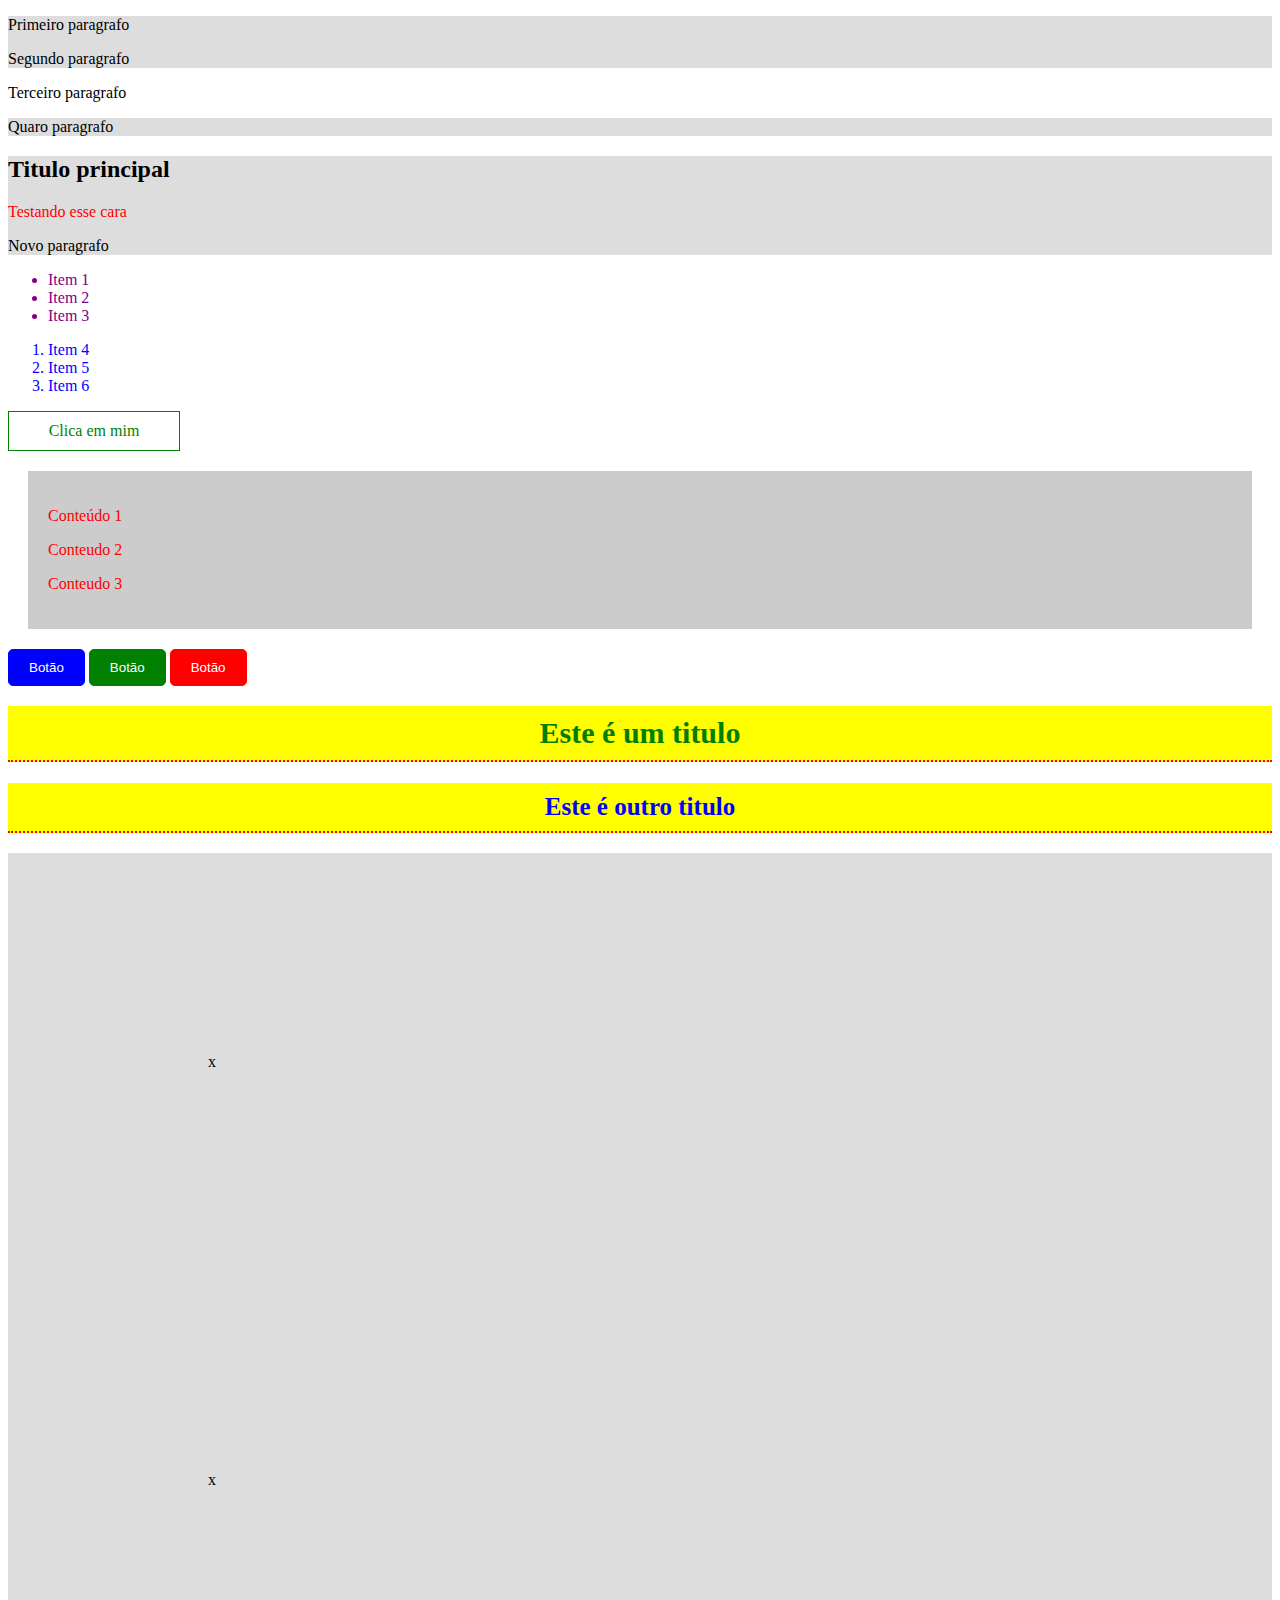
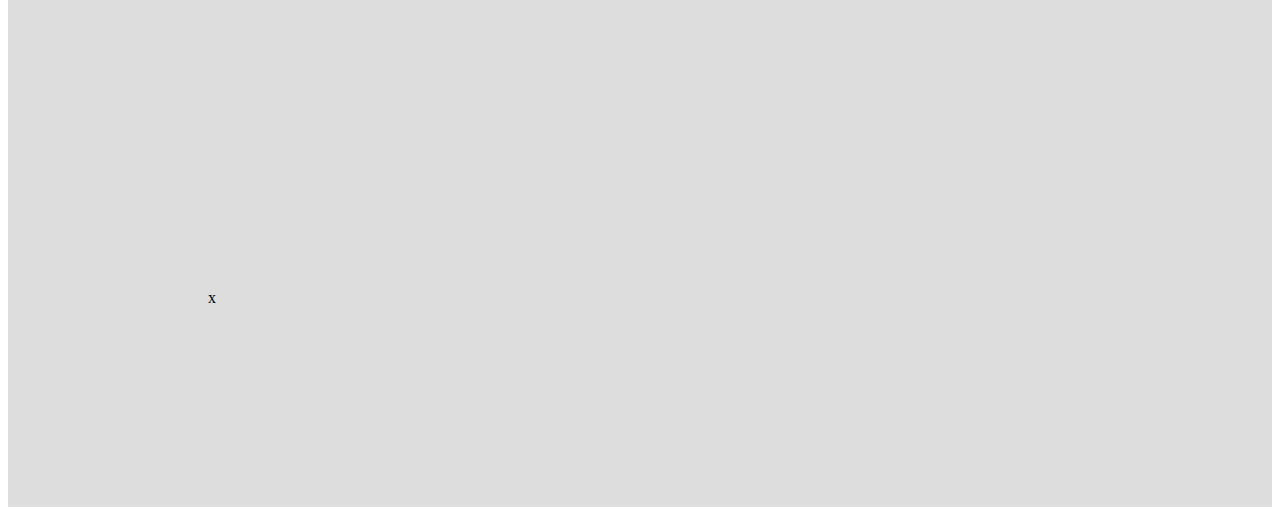
<file: public_html/3_regras_estilo/index.html>
<!DOCTYPE html>
<html lang="en">
<head>
  <meta charset="UTF-8">
  <meta http-equiv="X-UA-Compatible" content="IE=edge">
  <meta name="viewport" content="width=device-width, initial-scale=1.0">
  <link rel="stylesheet" href="css/styles.css">
  <title>Regras de estilo</title>
</head>
<body>
  <div>
    <p>Primeiro paragrafo</p>
    <p>Segundo paragrafo</p>
  </div>
  <p>Terceiro paragrafo</p>
  <div>
    <p>Quaro paragrafo</p>
  </div>
  <main>
    <h2>Titulo principal</h2>
    <p class="p-vermelho">Testando esse cara</p>
    <p>Novo paragrafo</p>
  </main>
  <ul>
    <li>Item 1</li>
    <li>Item 2</li>
    <li>Item 3</li>
  </ul>
  <ol>
    <li>Item 4</li>
    <li>Item 5</li>
    <li>Item 6</li>
  </ol>

    <a href="#">Clica em mim</a>

  <div class="container">
    <p class="container-content">Conteúdo 1</p>
    <p class="container-content">Conteudo 2</p>
    <p class="container-content">Conteudo 3</p>
  </div>
  <button class="btn">Botão</button>
  <button class="btn btn-success">Botão</button>
  <button class="btn btn-danger">Botão</button>
  <h1 class="title">Este é um titulo</h1>
  <h2 class="sub-title">Este é outro titulo</h2>
  <div class="spacing">x</div>
  <div class="spacing">x</div>
  <div class="spacing">x</div>
</body>
</html>
</file>
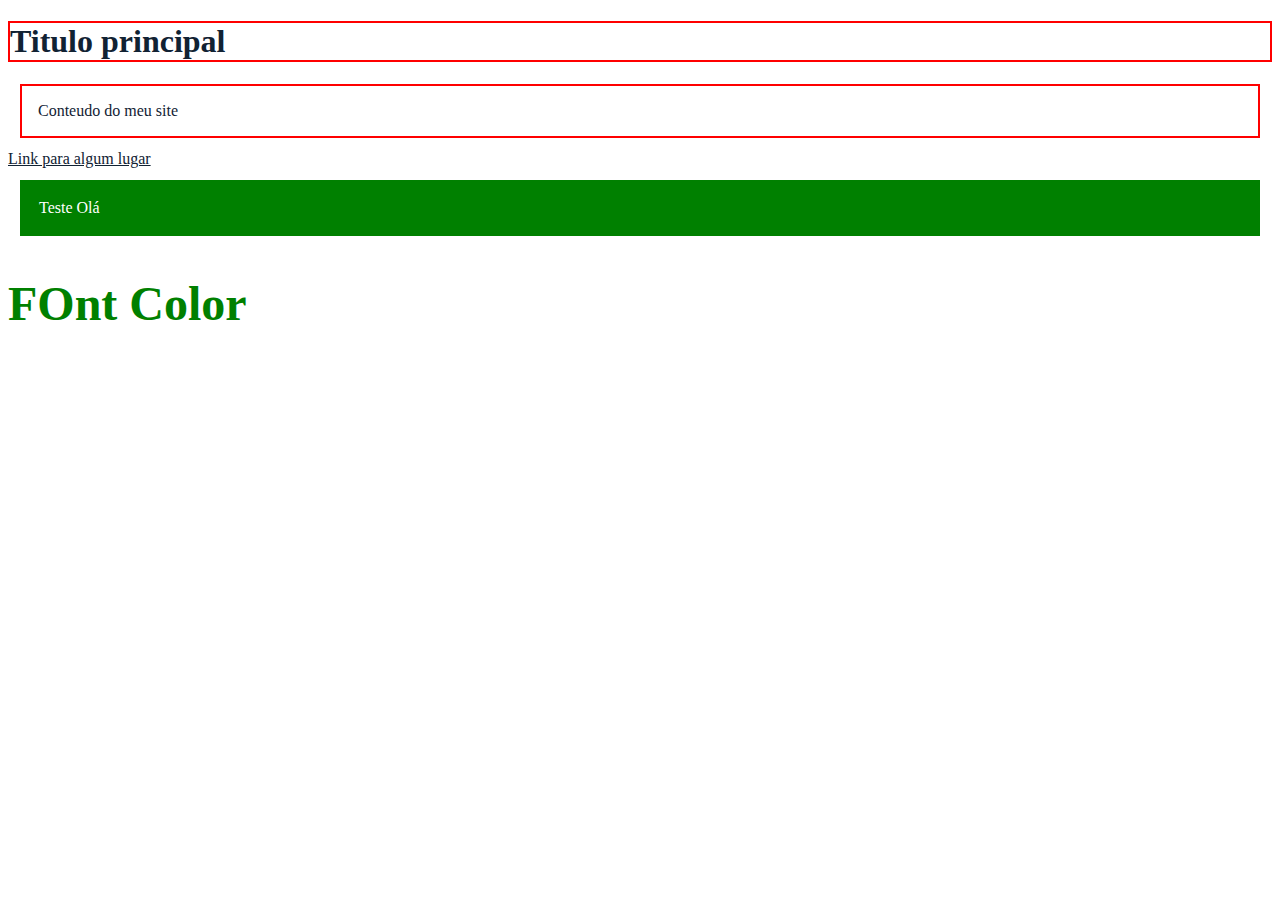
<file: public_html/4_variaveis/index.html>
<!DOCTYPE html>
<html lang="en">
<head>
  <meta charset="UTF-8">
  <meta http-equiv="X-UA-Compatible" content="IE=edge">
  <meta name="viewport" content="width=device-width, initial-scale=1.0">
  <link rel="stylesheet" href="css/styles.css">
  <title>Variaveis</title>
</head>
<body>
  <h1>Titulo principal</h1>
  <p>Conteudo do meu site</p>
  <a href="#">Link para algum lugar</a>
  <div>
    <p>Teste <span>Olá</span> </p>
    <h2>FOnt Color</h2>
  </div>
</body>
</html>
</file>
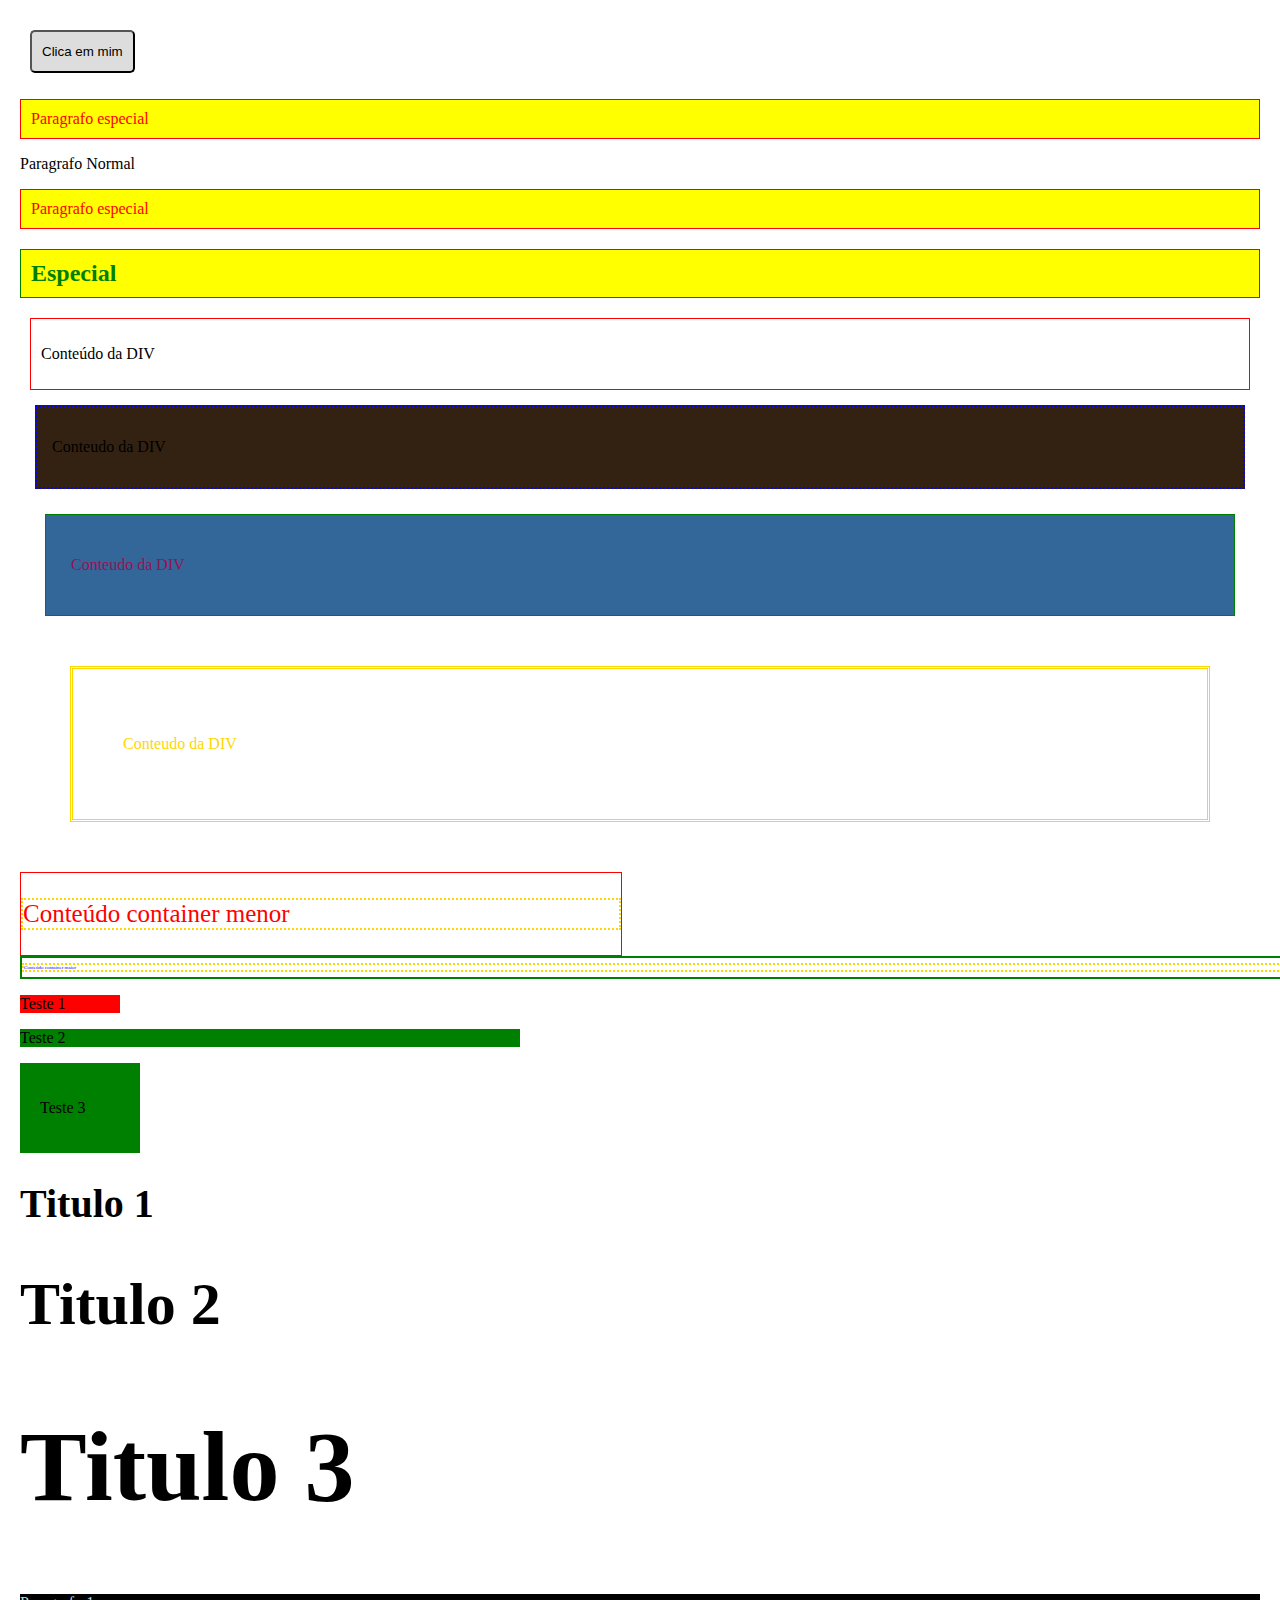
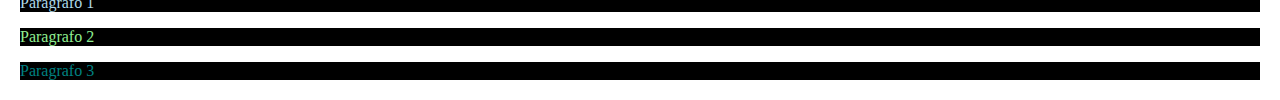
<file: public_html/5_funcionalidades/index.html>
<!DOCTYPE html>
<html lang="en">
<head>
  <meta charset="UTF-8">
  <meta http-equiv="X-UA-Compatible" content="IE=edge">
  <meta name="viewport" content="width=device-width, initial-scale=1.0">
  <link rel="stylesheet" href="css/styles.css">
  <title>Funcionalidades no SASS</title>
</head>
<body>
    <button class="btn">Clica em mim</button>
    <p class="p-esp">Paragrafo especial</p>
    <p>Paragrafo Normal</p>
    <p class="p-esp">Paragrafo especial</p>
    <h2>Especial</h2>
    <div class="esp-menor">
      <p>Conteúdo da DIV</p>
    </div>
    <div class="esp-medio">
      <p>Conteudo da DIV</p>
    </div>
    <div class="esp-maior">
      <p>Conteudo da DIV</p>
    </div>
    <div class="esp-maior-ainda">
      <p>Conteudo da DIV</p>
    </div>
    <div class="container-menor">
      <p class="fonte-grande">Conteúdo container menor</p>
    </div>
    <div class="container-maior">
      <p class="fonte-pequena">Conteúdo container maior</p>
    </div>
    <div class="teste-1">
      <p>Teste 1</p>
    </div>
    <div class="teste-2">
      <p>Teste 2</p>
    </div>
    <div class="teste-3">
      <p>Teste 3</p>
    </div>
    <h1 class="title-40px">Titulo 1</h1>
    <h1 class="title-60px">Titulo 2</h1>
    <h1 class="title-100px">Titulo 3</h1>
    <p class="p-1">Paragrafo 1</p>
    <p class="p-2">Paragrafo 2</p>
    <p class="p-3">Paragrafo 3</p>

</body>
</html>
</file>
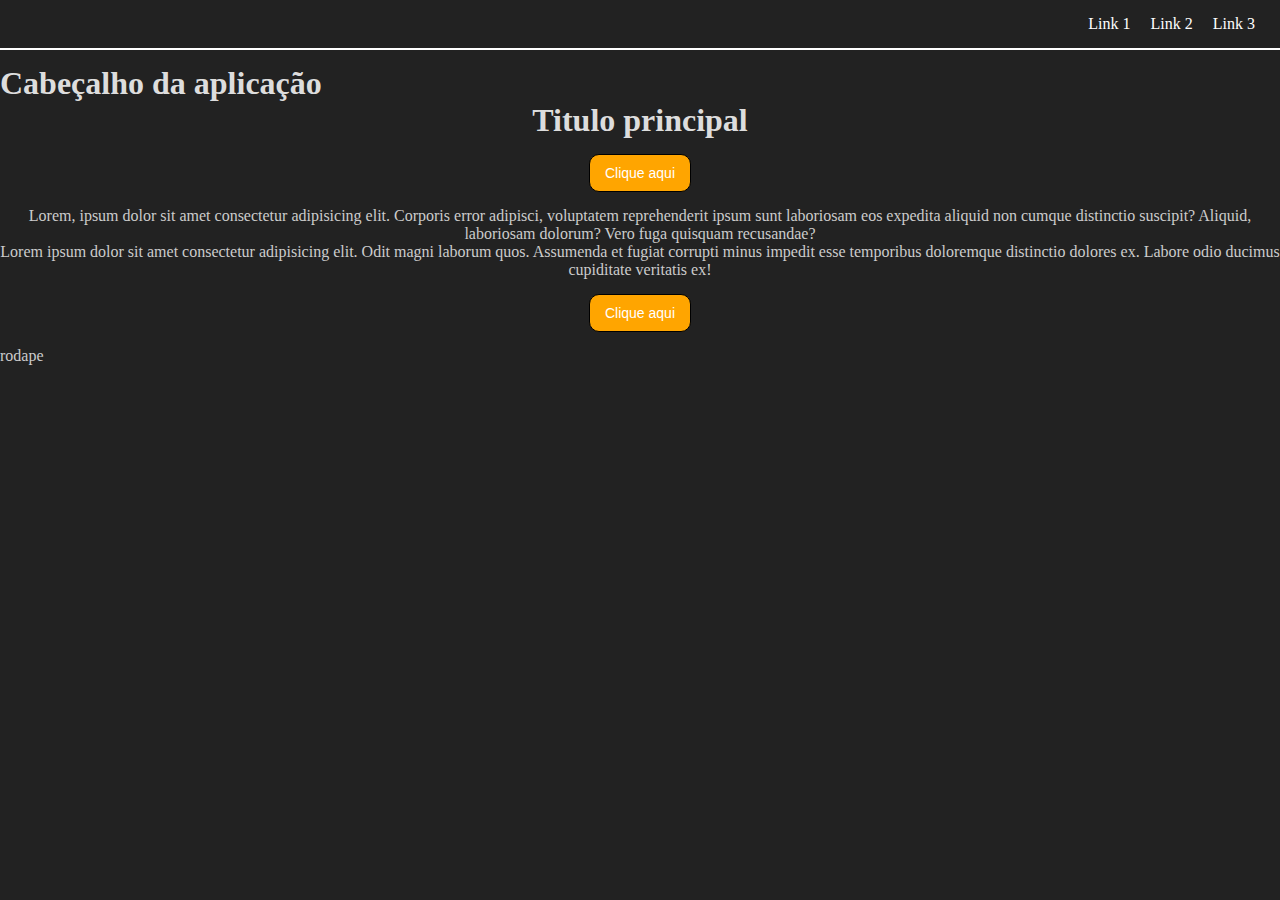
<file: public_html/7_arquitetura_sass/index.html>
<!DOCTYPE html>
<html lang="en">
<head>
    <meta charset="UTF-8">
    <meta http-equiv="X-UA-Compatible" content="IE=edge">
    <meta name="viewport" content="width=device-width, initial-scale=1.0">
    <title>Arquitetura SASS</title>
    <link rel="stylesheet" href="css/main.css">
</head>
<body>
    <header>
        <nav id="navbar">
            <ul>
                <li>
                    <a href="">Link 1</a>
                </li>
                <li>
                    <a href="">Link 2</a>
                </li>
                <li>
                    <a href="">Link 3</a>
                </li>
            </ul>
        </nav>
        <h1>Cabeçalho da aplicação</h1>
    </header>
    <main>
        <h2>Titulo principal</h2>
				<button class="btn">Clique aqui</button>
        <p>Lorem, ipsum dolor sit amet consectetur adipisicing elit.
             Corporis error adipisci, voluptatem reprehenderit ipsum 
             sunt laboriosam eos expedita aliquid non cumque distinctio
              suscipit? Aliquid, laboriosam dolorum? Vero fuga quisquam
               recusandae?
        </p>
        <p>Lorem ipsum dolor sit amet consectetur adipisicing elit. Odit magni laborum quos. Assumenda et fugiat corrupti minus impedit esse temporibus doloremque distinctio dolores ex. Labore odio ducimus cupiditate veritatis ex!</p>
				<button class="btn">Clique aqui</button>
    </main>
    <footer>
        <p>rodape</p>
    </footer>
</body>
</html>
</file>
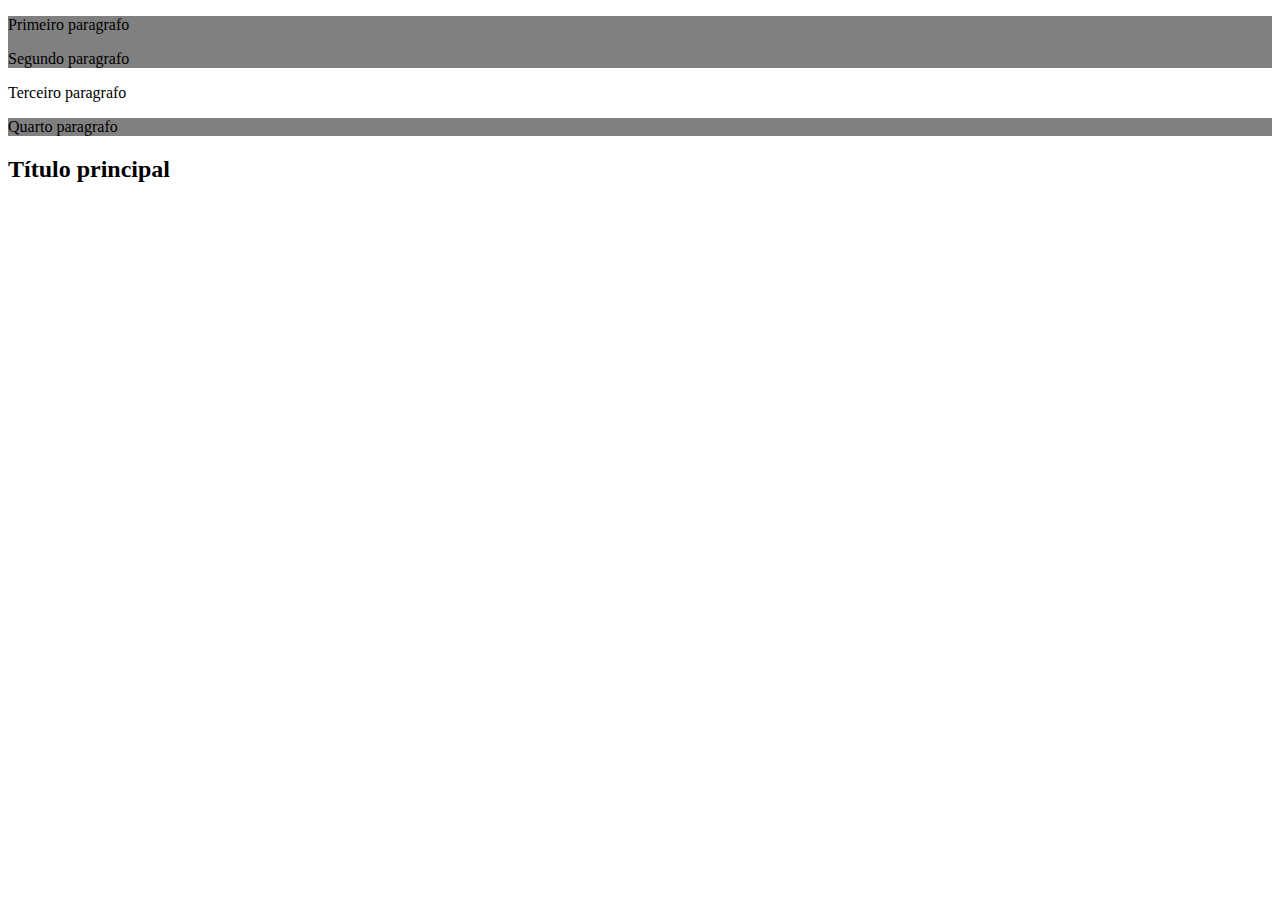
<file: public_html/nesting_lista/index.html>
<!DOCTYPE html>
<html lang="en">
<head>
  <meta charset="UTF-8">
  <meta http-equiv="X-UA-Compatible" content="IE=edge">
  <meta name="viewport" content="width=device-width, initial-scale=1.0">
  <link rel="stylesheet" href="css/styles.css">
  <title>Document</title>
</head>
<body>
  <div>
    <p class="p-1">Primeiro paragrafo</p>
    <p>Segundo paragrafo</p>
  </div>
    <p>Terceiro paragrafo</p>
  <div>
    <p>Quarto paragrafo</p>
  </div>
  <main>
    <h2>Título principal</h2>
  </main>
</body>
</html>
</file>
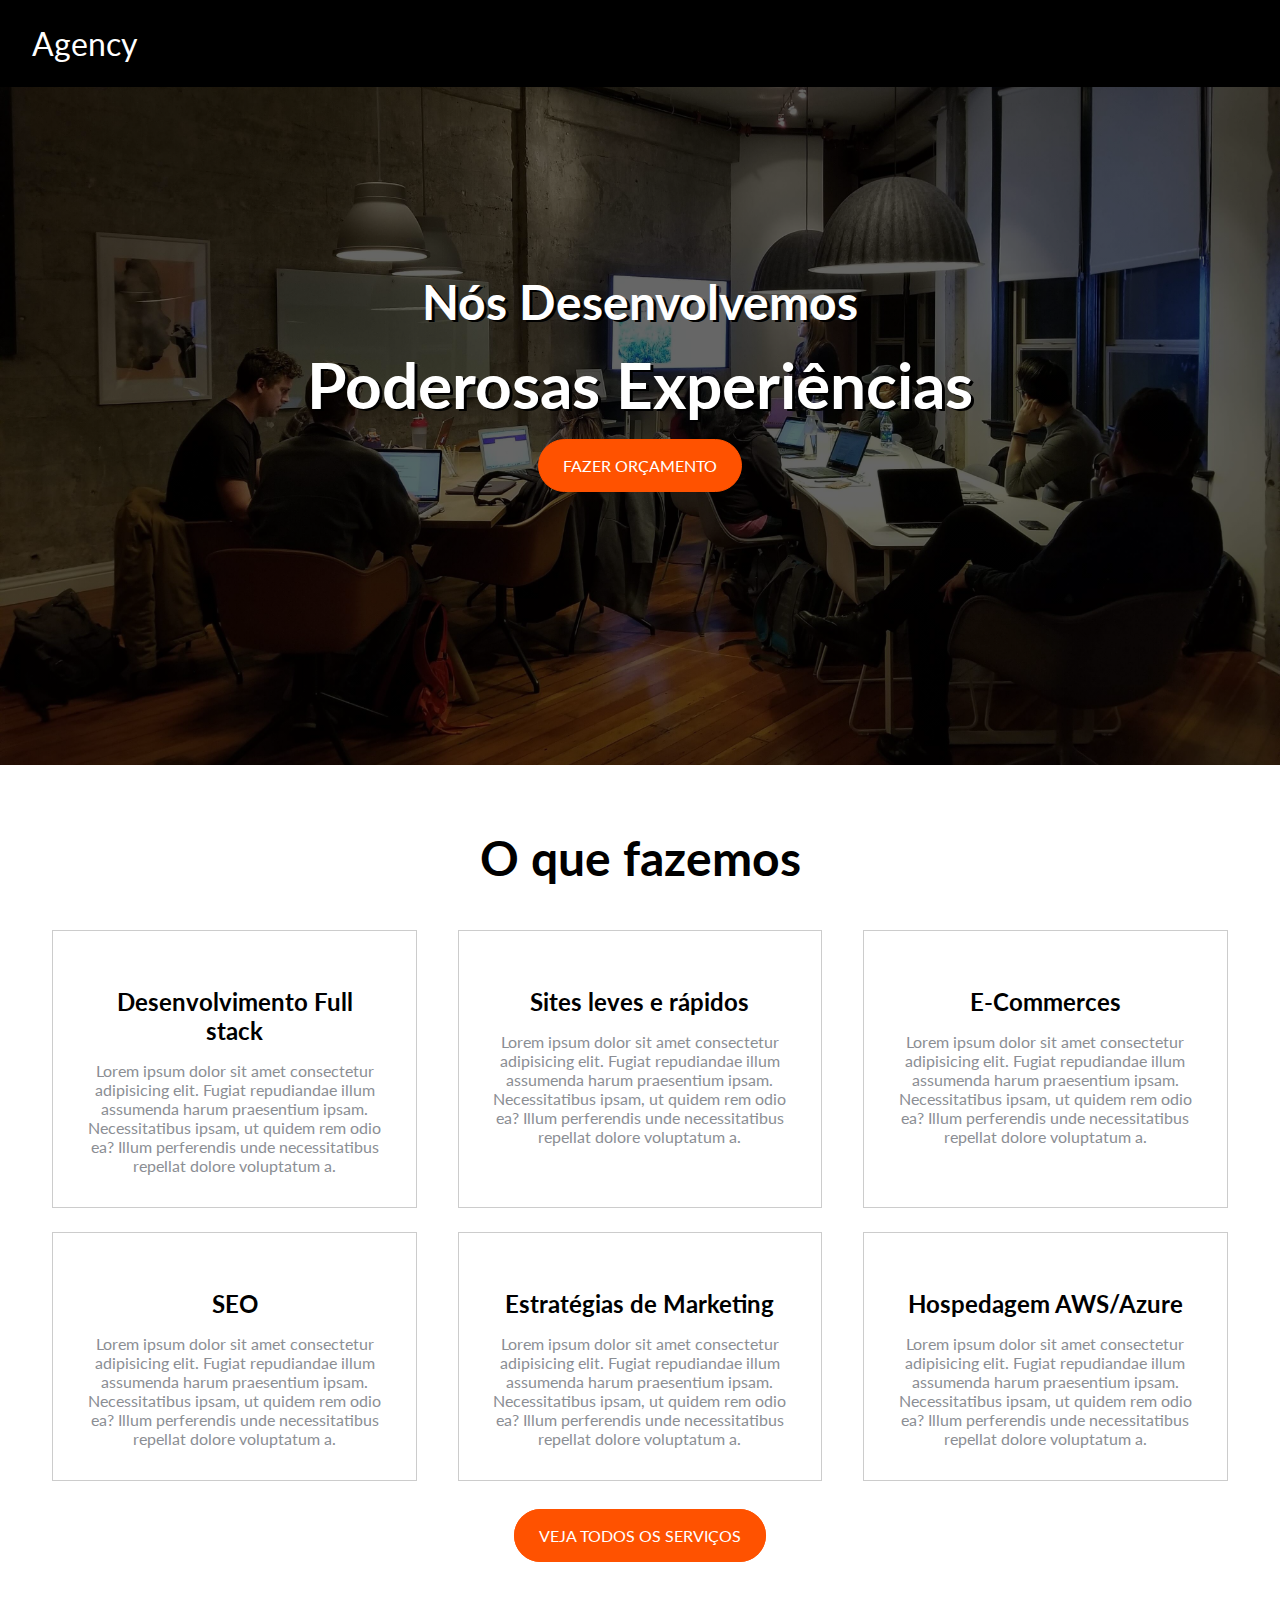
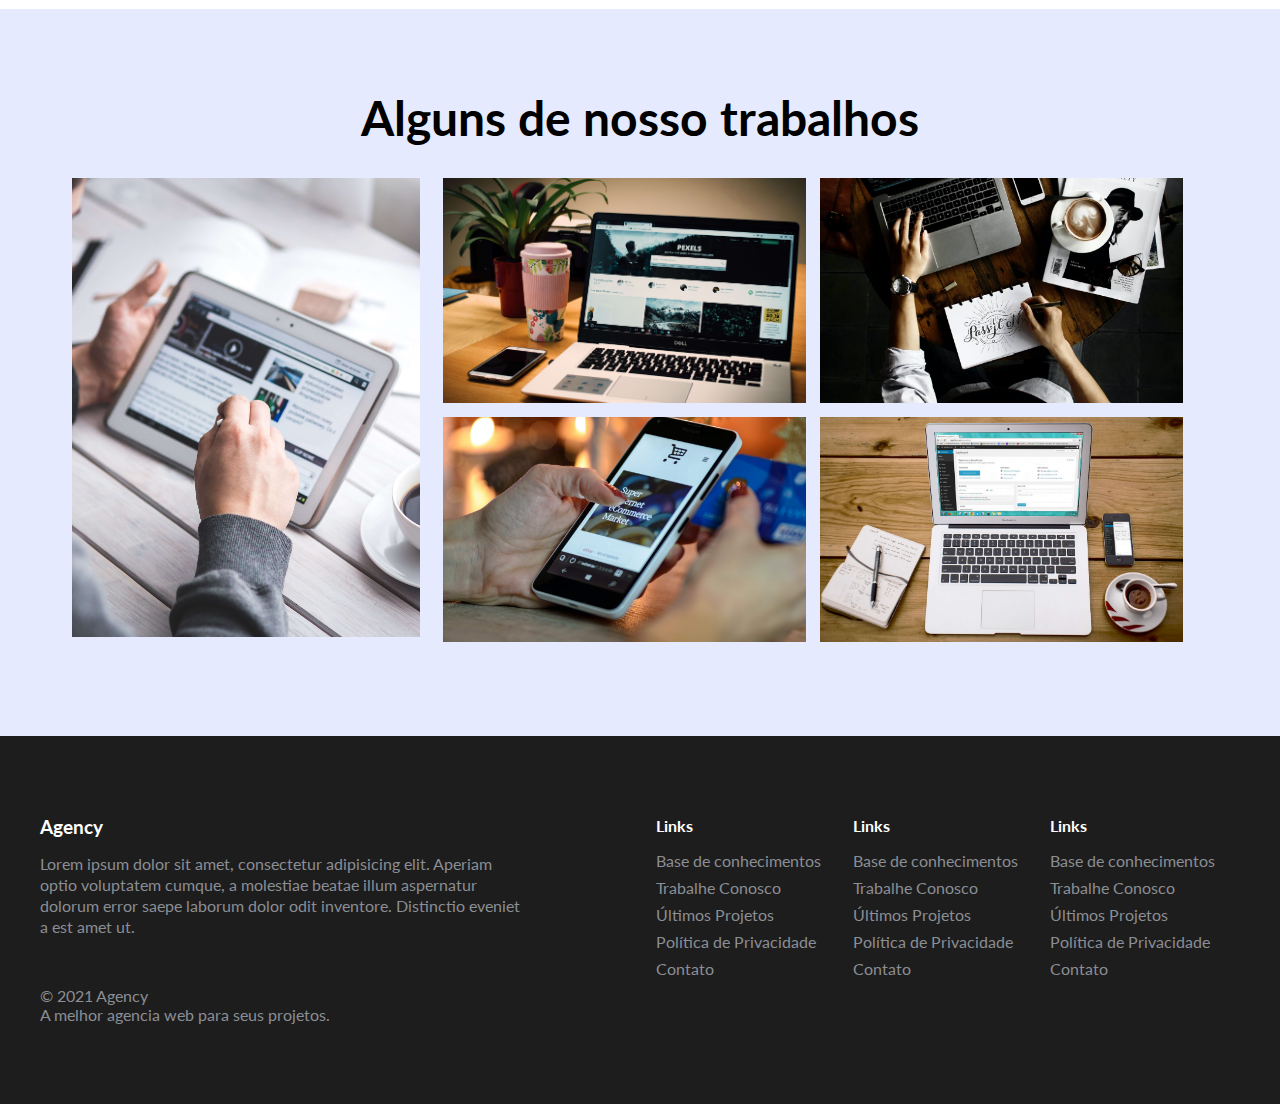
<file: public_html/PROJETO_AGENCY/index.html>
<!DOCTYPE html>
<html lang="en">
<head>
  <meta charset="UTF-8">
  <meta http-equiv="X-UA-Compatible" content="IE=edge">
  <meta name="viewport" content="width=device-width, initial-scale=1.0">
  <title>Projeto Agency</title>
  <!-- Google Fonts -->
  <link rel="preconnect" href="https://fonts.gstatic.com">
  <link href="https://fonts.googleapis.com/css2?family=Lato:ital,wght@0,300;0,700;0,900;1,300;1,700;1,900&display=swap" rel="stylesheet"> 
  <!-- Fonte Awesome-->
  <link rel="stylesheet" href="https://cdnjs.cloudflare.com/ajax/libs/font-awesome/5.15.3/css/all.min.css" integrity="sha512-iBBXm8fW90+nuLcSKlbmrPcLa0OT92xO1BIsZ+ywDWZCvqsWgccV3gFoRBv0z+8dLJgyAHIhR35VZc2oM/gI1w==" crossorigin="anonymous" referrerpolicy="no-referrer" />
  <!-- Css do Projeto-->
  <link rel="stylesheet" href="css/styles.css">
</head>
<body>
  <!-- Cabeçalho -->
  <header id="main-banner">
    <div class="nav-container">
      <a href="#" class="brand">
        <i class="fas fa-brain"></i>Agency
      </a>
      <nav>
        <ul class="nav-container-navbar">
          <li>
            <a href="#">Home</a>
          </li>
          <li>
            <a href="#">Serviços</a>
          </li>
          <li>
            <a href="#">Contato</a>
          </li>
          <li>
            <a href="#" class="btn btn-primary">Entrar</a>
          </li>
          <li>
            <a href="#" class="btn">Registrar</a>
          </li>
        </ul>
      </nav>
      <i class="fas fa-bars"></i>
    </div>
    <div class="title-container">
      <h2>Nós Desenvolvemos</h2>
      <h1>Poderosas Experiências</h1>
      <a href="#" class="btn btn-primary btn-rounded">Fazer Orçamento</a>
    </div>
  </header>
  <!-- Serviços-->
  <main class="services-container">
    <h2>O que fazemos</h2>
    <div class="services-card-container">
      <div class="services-card">
        <i class="fab fa-buffer"></i>
        <h3>Desenvolvimento Full stack</h3>
        <p>Lorem ipsum dolor sit amet consectetur adipisicing elit. Fugiat repudiandae illum assumenda harum praesentium ipsam. Necessitatibus ipsam, ut quidem rem odio ea? Illum perferendis unde necessitatibus repellat dolore voluptatum a.</p>
      </div>
      <div class="services-card">
        <i class="fas fa-bolt"></i>
        <h3>Sites leves e rápidos</h3>
        <p>Lorem ipsum dolor sit amet consectetur adipisicing elit. Fugiat repudiandae illum assumenda harum praesentium ipsam. Necessitatibus ipsam, ut quidem rem odio ea? Illum perferendis unde necessitatibus repellat dolore voluptatum a.</p>
      </div>
      <div class="services-card">
        <i class="fas fa-cart-plus"></i>
        <h3>E-Commerces</h3>
        <p>Lorem ipsum dolor sit amet consectetur adipisicing elit. Fugiat repudiandae illum assumenda harum praesentium ipsam. Necessitatibus ipsam, ut quidem rem odio ea? Illum perferendis unde necessitatibus repellat dolore voluptatum a.</p>
      </div>
      <div class="services-card">
        <i class="fas fa-chart-line"></i>
        <h3>SEO</h3>
        <p>Lorem ipsum dolor sit amet consectetur adipisicing elit. Fugiat repudiandae illum assumenda harum praesentium ipsam. Necessitatibus ipsam, ut quidem rem odio ea? Illum perferendis unde necessitatibus repellat dolore voluptatum a.</p>
      </div>
      <div class="services-card">
        <i class="fas fa-chess-pawn"></i>
        <h3>Estratégias de Marketing</h3>
        <p>Lorem ipsum dolor sit amet consectetur adipisicing elit. Fugiat repudiandae illum assumenda harum praesentium ipsam. Necessitatibus ipsam, ut quidem rem odio ea? Illum perferendis unde necessitatibus repellat dolore voluptatum a.</p>
      </div>
      <div class="services-card">
        <i class="fas fa-cloud"></i>
        <h3>Hospedagem AWS/Azure</h3>
        <p>Lorem ipsum dolor sit amet consectetur adipisicing elit. Fugiat repudiandae illum assumenda harum praesentium ipsam. Necessitatibus ipsam, ut quidem rem odio ea? Illum perferendis unde necessitatibus repellat dolore voluptatum a.</p>
      </div>
    </div>
    <a href="#" class="btn btn-primary btn-rounded">Veja todos os Serviços</a>
  </main>
  <!-- Jobs -->
  <section class="jobs-container">
    <h2>Alguns de nosso trabalhos</h2>
    <div class="jobs-list">
      <div class="first-job" id="job1">
        <div class="job-card-cover">
          <p class="job-card-title">Projeto 1</p>
          <p class="job-card-description">Lorem ipsum dolor sit amet, consectetur adipisicing elit. Fuga reprehenderit cumque libero veniam a repudiandae praesentium, adipisci reiciendis distinctio in, expedita veritatis autem sequi similique atque, consequuntur facere quae consequatur.</p>
        </div>
      </div>
      <div class="other-jobs-container">
        <div class="job-card" id="job2">
          <div class="job-card-cover">
            <p class="job-card-title">Projeto 2</p>
            <p class="job-card-description">Lorem ipsum dolor sit amet, consectetur adipisicing elit. Fuga reprehenderit cumque libero veniam a repudiandae praesentium, adipisci reiciendis distinctio in, expedita veritatis autem sequi similique atque, consequuntur facere quae consequatur.</p>
          </div>
        </div>
      

        <div class="job-card" id="job3">
          <div class="job-card-cover">
            <p class="job-card-title">Projeto 3</p>
            <p class="job-card-description">Lorem ipsum dolor sit amet, consectetur adipisicing elit. Fuga reprehenderit cumque libero veniam a repudiandae praesentium, adipisci reiciendis distinctio in, expedita veritatis autem sequi similique atque, consequuntur facere quae consequatur.</p>
          </div>
        </div>


        <div class="job-card" id="job4">
          <div class="job-card-cover">
            <p class="job-card-title">Projeto 4</p>
            <p class="job-card-description">Lorem ipsum dolor sit amet, consectetur adipisicing elit. Fuga reprehenderit cumque libero veniam a repudiandae praesentium, adipisci reiciendis distinctio in, expedita veritatis autem sequi similique atque, consequuntur facere quae consequatur.</p>
          </div>
        </div>


        <div class="job-card" id="job5">
          <div class="job-card-cover">
            <p class="job-card-title">Projeto 5</p>
            <p class="job-card-description">Lorem ipsum dolor sit amet, consectetur adipisicing elit. Fuga reprehenderit cumque libero veniam a repudiandae praesentium, adipisci reiciendis distinctio in, expedita veritatis autem sequi similique atque, consequuntur facere quae consequatur.</p>
          </div>
        </div>
      </div>
    </div>
  </section>
  <!-- Footer -->
  <footer>
    <div class="footer-container">
      <div class="footer-desc-container">
        <h3 class="footer-title">Agency</h3>
        <p>Lorem ipsum dolor sit amet, consectetur adipisicing elit. Aperiam optio voluptatem cumque, a molestiae beatae illum aspernatur dolorum error saepe laborum dolor odit inventore. Distinctio eveniet a est amet ut.</p>
      </div>
      <div class="footer-links-container">
        <div class="footer-links-container-list">
          <p class="footer-title">Links</p>
          <ul>
            <li>
              <a href="#">Base de conhecimentos</a>
            </li>
            <li>
              <a href="#">Trabalhe Conosco</a>
            </li>
            <li>
              <a href="#">Últimos Projetos</a>
            </li>
            <li>
              <a href="#">Política de Privacidade</a>
            </li>
            <li>
              <a href="#">Contato</a>
            </li>
          </ul>
        </div>
        <div class="footer-links-container-list">
          <p class="footer-title">Links</p>
          <ul>
            <li>
              <a href="#">Base de conhecimentos</a>
            </li>
            <li>
              <a href="#">Trabalhe Conosco</a>
            </li>
            <li>
              <a href="#">Últimos Projetos</a>
            </li>
            <li>
              <a href="#">Política de Privacidade</a>
            </li>
            <li>
              <a href="#">Contato</a>
            </li>
          </ul>
        </div>
        <div class="footer-links-container-list">
          <p class="footer-title">Links</p>
          <ul>
            <li>
              <a href="#">Base de conhecimentos</a>
            </li>
            <li>
              <a href="#">Trabalhe Conosco</a>
            </li>
            <li>
              <a href="#">Últimos Projetos</a>
            </li>
            <li>
              <a href="#">Política de Privacidade</a>
            </li>
            <li>
              <a href="#">Contato</a>
            </li>
          </ul>
        </div>
      </div>
      <div class="copy-right-container">
        <p>&copy; 2021 Agency</p>
        <p>A melhor agencia web para seus projetos.</p>
      </div>
    </div>
  </footer>
</body>
</html>
</file>
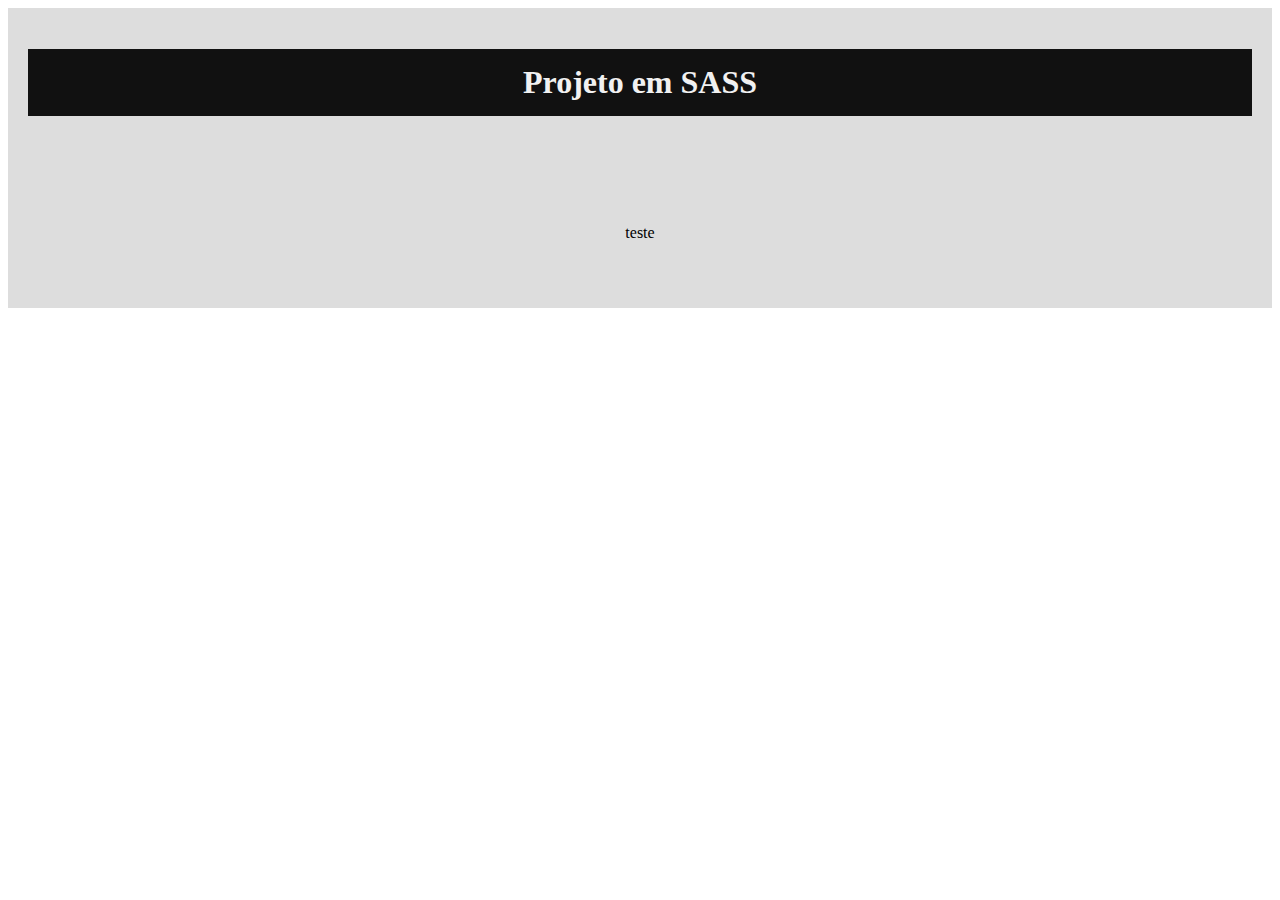
<file: public_html/1_sintax/1_sass/index.html>
<!DOCTYPE html>
<html lang="en">
<head>
  <meta charset="UTF-8">
  <meta http-equiv="X-UA-Compatible" content="IE=edge">
  <meta name="viewport" content="width=device-width, initial-scale=1.0">
  <title>Projeto em SASS</title>
  <link rel="stylesheet" href="css/styles.css">
</head>
<body>
  <div class="container">
    <h1 id="title">Projeto em SASS</h1>
  </div>
  <div class="container-bottom">
    <p>teste</p>
  </div>
</body>
</html>
</file>
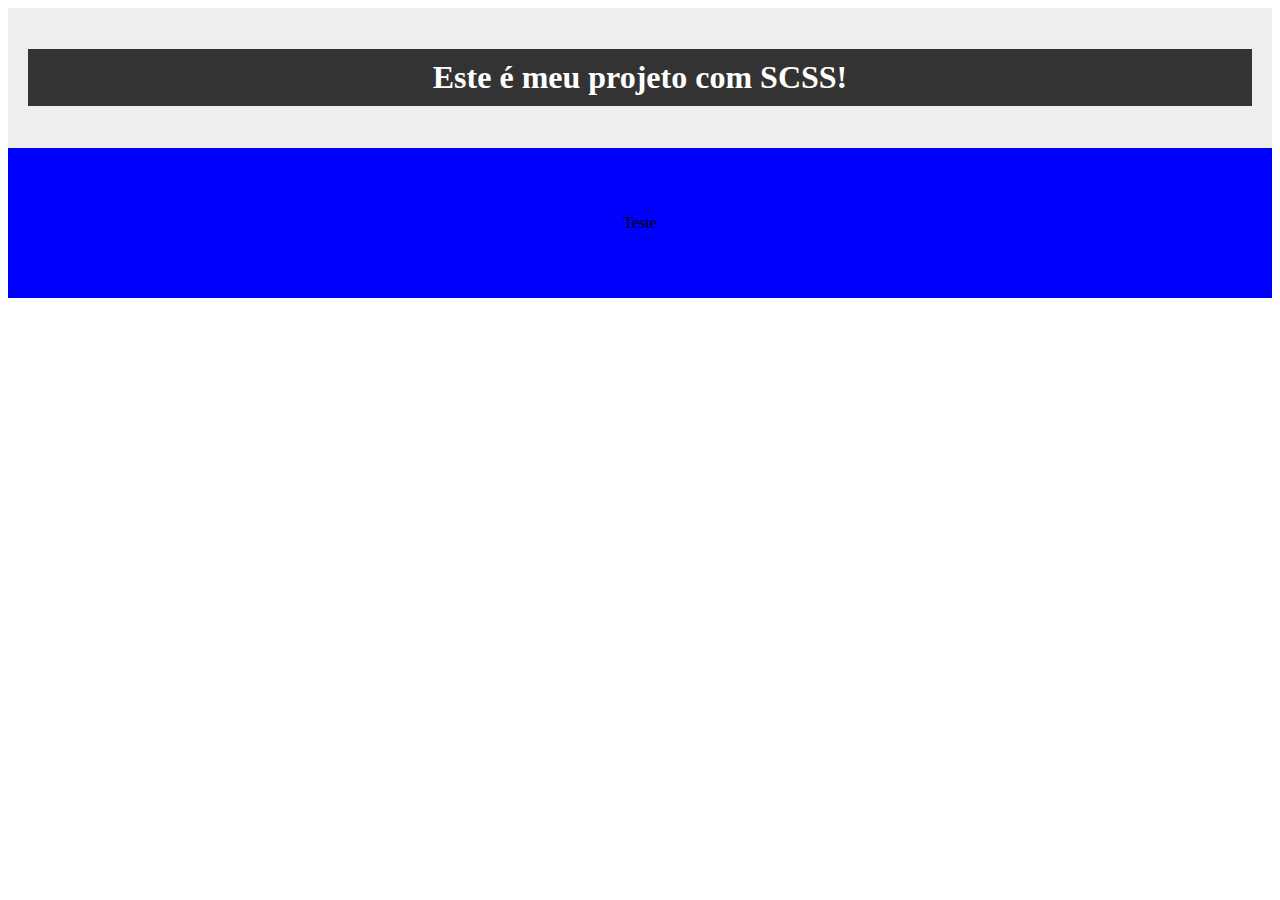
<file: public_html/2_sintax/1_scss/index.html>
<!DOCTYPE html>
<html lang="en">
<head>
  <meta charset="UTF-8">
  <meta http-equiv="X-UA-Compatible" content="IE=edge">
  <meta name="viewport" content="width=device-width, initial-scale=1.0">
  <title>Sintaxe SCSS</title>
  <link rel="stylesheet" href="css/styles.css">
</head>
<body>
  <div class="container">
    <h1 id="title">Este é meu projeto com SCSS!</h1>
  </div>
  <div class="container-bottom">
    <p>Teste</p>
  </div>
</body>
</html>
</file>
<file: public_html/3_regras_estilo/css/styles.css>
div, main {
  background: #DDD;
}
div p, div h2, main p, main h2 {
  color: black;
}

main .p-vermelho {
  color: red;
}

li {
  color: purple;
}

ol > li {
  color: blue;
}

a {
  text-decoration: none;
  color: green;
  transition: 0.5s;
  padding: 10px;
  border: 1px solid green;
  display: block;
  width: 150px;
  text-align: center;
}
a:hover {
  background-color: green;
  color: white;
}

.container {
  background-color: #CCC;
  padding: 20px;
  margin: 20px;
}
.container-content {
  color: red;
}

.btn {
  padding: 10px 20px;
  border: 1px solid blue;
  color: #fff;
  border-radius: 5px;
  background-color: blue;
  cursor: pointer;
}
.btn:hover {
  background-color: transparent;
  color: blue;
}
.btn-success {
  background-color: green;
  border-color: green;
}
.btn-success:hover {
  color: green;
}
.btn-danger {
  background-color: red;
  border-color: red;
}
.btn-danger:hover {
  color: red;
}

.spacing {
  padding: 200px;
}

.sub-title, .title {
  border-bottom: 2px dotted red;
  padding: 10px;
  background-color: yellow;
  text-align: center;
}

.title {
  font-size: 30px;
  color: green;
}

.sub-title {
  font-size: 25px;
  color: blue;
}

/*# sourceMappingURL=styles.css.map */
</file>
<file: public_html/4_variaveis/css/styles.css>
h1 {
  color: #123;
  border: 2px solid red; }

p {
  color: #123;
  border: 2px solid red;
  margin: 12px;
  padding: 16px; }

a {
  color: #123; }

div p {
  border: 3px dotted green;
  background-color: green;
  color: #FFF;
  margin: 12px; }

h2 {
  color: green;
  font-size: 3rem; }

/*# sourceMappingURL=styles.css.map */
</file>
<file: public_html/5_funcionalidades/css/styles.css>
.btn {
  background-color: #DDD;
  color: #000;
  padding: 12px 10px;
  border-radius: 5px;
  margin: 10px;
}

body {
  margin: 20px;
}

.p-esp {
  color: red;
  background-color: yellow;
  padding: 10px;
  border: 1px solid red;
}
.p-esp:hover {
  border-color: blue;
  color: blue;
}

h2 {
  color: red;
  background-color: yellow;
  padding: 10px;
  border: 1px solid red;
  border-color: green;
  color: green;
}
h2:hover {
  border-color: blue;
  color: blue;
}

.esp-menor {
  padding: 10px;
  margin: 10px;
  border: 1px solid red;
  color: #000;
  background-color: #FFF;
}

.esp-medio {
  padding: 15px;
  margin: 15px;
  border: 2px dotted blue;
  color: #000;
  background-color: #321;
}

.esp-maior {
  padding: 25px;
  margin: 25px;
  border: 1px solid green;
  color: #991155;
  background-color: #336699;
}

.esp-maior-ainda {
  padding: 50px;
  margin: 50px;
  border: 3px double gold;
  color: gold;
  background-color: #FFF;
}

.container-menor {
  width: 600px;
  border: 1px solid red;
}

.container-maior {
  border: 2px solid green;
  width: 100rem;
}

.fonte-pequena {
  font-size: 5px;
  color: blue;
  border: 2px dotted gold;
}

.fonte-grande {
  font-size: 25px;
  color: red;
  border: 2px dotted gold;
}

.teste-1 {
  width: 100px;
  background-color: red;
}

.teste-2 {
  width: 500px;
  background-color: green;
}

.teste-3 {
  width: 80px;
  padding: 20px;
  background-color: green;
}

.title-40px {
  font-size: 40px;
  line-height: 48px;
}

.title-60px {
  font-size: 60px;
  line-height: 72px;
}

.title-100px {
  font-size: 100px;
  line-height: 120px;
}

.p-1 {
  color: lightblue;
  background-color: #000;
}

.p-2 {
  color: lightgreen;
  background-color: #000;
}

.p-3 {
  color: teal;
  background-color: #000;
}

/*# sourceMappingURL=styles.css.map */
</file>
<file: public_html/7_arquitetura_sass/css/main.css>
* {
  padding: 0;
  margin: 0; }

body {
  background-color: #222; }

main {
  text-align: center; }

h1, h2 {
  font-size: 2rem;
  color: #DDD; }

p {
  font-size: 16px;
  color: #CCC; }

ul {
  list-style: none; }

a {
  text-decoration: none; }

button {
  cursor: pointer; }

#navbar {
  padding: 15px;
  border-bottom: 2px solid #FFF;
  margin-bottom: 15px; }
  #navbar ul {
    display: flex;
    justify-content: flex-end; }
    #navbar ul li {
      margin: 0 10px; }
      #navbar ul li a {
        color: #FFF;
        transition: 0.5s; }
        #navbar ul li a:hover {
          color: #DDD; }

.btn {
  padding: 10px 15px;
  background-color: orange;
  color: #FFF;
  border-radius: 10px;
  border: 1px solid #000;
  text-trasnform: uppercase;
  font-size: 14px;
  transition: 0.5s;
  display: block;
  margin: 15px auto; }
  .btn:hover {
    background-color: transparent; }

/*# sourceMappingURL=main.css.map */
</file>
<file: public_html/nesting_lista/css/styles.css>
div {
  background: gray;
}

/*# sourceMappingURL=styles.css.map */
</file>
<file: public_html/PROJETO_AGENCY/css/styles.css>
#main-banner .title-container h1, #main-banner .title-container h2 {
  text-shadow: 3px 2px #000;
}

.jobs-container h2, .services-container h2 {
  font-size: 3rem;
  margin-top: 2rem;
  text-align: center;
}

.jobs-container .jobs-list .other-jobs-container .job-card, .jobs-container .jobs-list .first-job {
  background-size: cover;
  background-position: center;
}

.jobs-container .jobs-list .other-jobs-container .job-card .job-card-title, .jobs-container .jobs-list .first-job .job-card-title, .jobs-container .jobs-list .other-jobs-container .job-card .job-card-cover, .jobs-container .jobs-list .first-job .job-card-cover, .jobs-container .jobs-list .other-jobs-container .job-card .job-card-description, .jobs-container .jobs-list .first-job .job-card-description {
  opacity: 0;
}
@media (max-width: 425px) {
  .jobs-container .jobs-list .other-jobs-container .job-card .job-card-title, .jobs-container .jobs-list .first-job .job-card-title, .jobs-container .jobs-list .other-jobs-container .job-card .job-card-cover, .jobs-container .jobs-list .first-job .job-card-cover, .jobs-container .jobs-list .other-jobs-container .job-card .job-card-description, .jobs-container .jobs-list .first-job .job-card-description {
    opacity: 1;
  }
}
.jobs-container .jobs-list .other-jobs-container .job-card:hover .job-card-title, .jobs-container .jobs-list .first-job:hover .job-card-title, .jobs-container .jobs-list .other-jobs-container .job-card:hover .job-card-cover, .jobs-container .jobs-list .first-job:hover .job-card-cover, .jobs-container .jobs-list .other-jobs-container .job-card:hover .job-card-description, .jobs-container .jobs-list .first-job:hover .job-card-description {
  opacity: 1;
}

.btn {
  padding: 0.6rem 1rem;
  border: 1px solid #FFF;
  text-transform: uppercase;
  border-radius: 5px;
  transition: 0.3s;
  color: #FFF;
}
.btn:hover {
  border-color: #FF5200;
  color: #FF5200;
}
.btn-primary {
  background-color: #FF5200;
  border-color: #FF5200;
}
.btn-primary:hover {
  background-color: transparent;
}
.btn-rounded {
  margin-top: 1rem;
  border-radius: 2rem;
  padding: 1rem 1.5rem;
}

* {
  margin: 0;
  padding: 0;
  box-sizing: border-box;
  font-family: "Lato";
}
* a {
  text-decoration: none;
}
* li {
  list-style: none;
}

#main-banner {
  background: linear-gradient(rgba(0, 0, 0, 0.6), rgba(0, 0, 0, 0.6)), url("../img/office.jpg");
  height: 85vh;
  background-size: cover;
  background-position: center;
}
@media (max-width: 425px) {
  #main-banner {
    height: 100vh;
  }
}
#main-banner nav {
  display: none;
}
#main-banner .nav-container {
  display: flex;
  justify-content: space-between;
  position: fixed;
  top: 0;
  left: 0;
  width: 100%;
  padding: 1.5rem 2rem;
  background-color: #000;
  z-index: 10;
}
@media (max-width: 425px) {
  #main-banner .nav-container {
    padding: 1rem;
  }
}
#main-banner .nav-container .brand {
  color: #FFF;
  font-size: 2rem;
  transition: 0.3s;
}
#main-banner .nav-container .brand:hover {
  color: #FF5200;
}
#main-banner .nav-container-navbar {
  display: flex;
  align-items: center;
  height: 100%;
}
#main-banner .nav-container-navbar li {
  margin: 5px 10px;
}
#main-banner .nav-container-navbar li a {
  color: #FFF;
  transition: 0.3s;
}
#main-banner .nav-container-navbar li a:hover {
  color: #FF5200;
}
#main-banner .nav-container .fas.fa-bars {
  font-size: 2rem;
  color: #FFF;
  display: none;
}
@media (max-width: 425px) {
  #main-banner .nav-container .fas.fa-bars {
    display: block;
  }
}
#main-banner .title-container {
  color: #FFF;
  display: flex;
  flex-direction: column;
  align-items: center;
  justify-content: center;
  height: 100%;
}
@media (max-width: 425px) {
  #main-banner .title-container {
    text-align: center;
    padding: 2rem;
  }
}
#main-banner .title-container h2 {
  font-size: 3rem;
}
#main-banner .title-container h1 {
  font-size: 4rem;
  margin-top: 1rem;
}

.services-container {
  text-align: center;
  padding: 2rem;
  margin-bottom: 2rem;
}
.services-container .services-card-container {
  display: flex;
  flex-wrap: wrap;
  justify-content: space-around;
  padding: 2rem;
  padding: 2rem 0;
}
.services-container .services-card-container .services-card {
  width: 30%;
  margin: 1%;
  padding: 2rem;
  border: 1px solid #ccc;
  transition: 0.3s;
}
@media (max-width: 425px) {
  .services-container .services-card-container .services-card {
    width: 100%;
    margin-bottom: 2rem;
  }
}
.services-container .services-card-container .services-card i {
  color: #FF5200;
  font-size: 4rem;
  display: block;
  margin-top: 1rem;
  margin-bottom: 1.5rem;
}
.services-container .services-card-container .services-card h3 {
  font-size: 1.5rem;
  margin-bottom: 1rem;
}
.services-container .services-card-container .services-card p {
  color: #8b8e94;
}
.services-container .services-card-container .services-card:hover {
  border: transparent;
  box-shadow: 0 1px 10px #CCC;
}

.jobs-container {
  background-color: #E5EAFF;
  padding: 3rem;
}
@media (max-width: 425px) {
  .jobs-container {
    padding: 2rem;
  }
}
.jobs-container .jobs-list {
  display: flex;
  padding: 2rem 0;
}
@media (max-width: 425px) {
  .jobs-container .jobs-list {
    flex-direction: column;
  }
}
.jobs-container .jobs-list .first-job {
  width: 30%;
  height: 51vh;
  margin: 0 2%;
  background-image: url("../img/job1.jpg");
  position: relative;
  cursor: pointer;
  transition: 0.5s;
}
@media (max-width: 425px) {
  .jobs-container .jobs-list .first-job {
    width: 100%;
    height: 200px;
    margin: 0;
    margin-bottom: 2rem;
  }
}
.jobs-container .jobs-list .other-jobs-container {
  display: flex;
  flex-wrap: wrap;
  width: 68%;
}
@media (max-width: 425px) {
  .jobs-container .jobs-list .other-jobs-container {
    width: 100%;
    flex-direction: column;
  }
}
.jobs-container .jobs-list .other-jobs-container .job-card {
  width: 46%;
  height: 25vh;
  position: relative;
  cursor: pointer;
  margin-bottom: 0.9rem;
  margin-right: 0.9rem;
}
@media (max-width: 425px) {
  .jobs-container .jobs-list .other-jobs-container .job-card {
    width: 100%;
    height: 200px;
    margin: 0;
    margin-bottom: 2rem;
  }
}
.jobs-container .jobs-list .other-jobs-container #job2 {
  background-image: url("../img/job2.jpg");
}
.jobs-container .jobs-list .other-jobs-container #job3 {
  background-image: url("../img/job3.jpg");
}
.jobs-container .jobs-list .other-jobs-container #job4 {
  background-image: url("../img/job4.jpg");
}
.jobs-container .jobs-list .other-jobs-container #job5 {
  background-image: url("../img/job5.jpg");
}
.jobs-container .jobs-list .job-card-cover {
  position: absolute;
  top: 0;
  left: 0;
  width: 100%;
  height: 100%;
  padding-top: 1.75rem;
  background-color: rgba(0, 0, 0, 0.6);
  border: 3px solid #FF5200;
}
.jobs-container .jobs-list .job-card-title {
  text-align: center;
  color: #FFF;
  font-size: 2.2rem;
  transition: 0.5s;
  font-weight: bold;
}
.jobs-container .jobs-list .job-card-description {
  text-align: center;
  color: #fff;
  padding: 1rem;
  font-size: 0.9rem;
}

footer {
  background-color: #1D1D1D;
  color: #8b8e94;
  padding: 5rem 2rem;
}
footer .footer-container {
  max-width: 1200px;
  margin: 0 auto;
  display: flex;
  flex-wrap: wrap;
}
@media (max-width: 425px) {
  footer .footer-container {
    max-width: 100%;
    flex-direction: column;
  }
}
footer .footer-container .footer-title {
  color: #fff;
  font-weight: bold;
  margin-bottom: 1rem;
}
footer .footer-desc-container, footer .footer-links-container {
  width: 50%;
}
@media (max-width: 425px) {
  footer .footer-desc-container, footer .footer-links-container {
    width: 100%;
    margin-bottom: 2rem;
    text-align: center;
  }
}
footer .footer-desc-container p {
  width: 80%;
  line-height: 1.3;
}
@media (max-width: 425px) {
  footer .footer-desc-container p {
    width: 100%;
  }
}
footer .footer-links-container {
  display: flex;
}
@media (max-width: 425px) {
  footer .footer-links-container {
    flex-direction: column;
  }
}
footer .footer-links-container-list {
  padding: 0 1rem;
}
@media (max-width: 425px) {
  footer .footer-links-container-list {
    margin-bottom: 2rem;
  }
}
footer .footer-links-container-list li {
  margin-bottom: 0.5rem;
}
footer .footer-links-container-list li a {
  color: #8b8e94;
  transition: 0.5s;
}
footer .footer-links-container-list li a:hover {
  color: #FFF;
}
footer .footer-copy-right-container {
  width: 100%;
  margin-top: 3rem;
}
@media (max-width: 425px) {
  footer .footer-copy-right-container {
    text-align: center;
  }
}
footer .footer-copy-right-container p {
  margin-bottom: 1rem;
}

/*# sourceMappingURL=styles.css.map */
</file>
<file: public_html/1_sintax/1_sass/css/styles.css>
.container {
  background: #DDD;
  padding: 20px;
}
.container #title {
  background-color: #111;
  color: #F1f1f1;
  padding: 15px;
  text-align: center;
}

.container-bottom {
  background-color: #DDD;
  text-align: center;
  padding: 50px;
}

/*# sourceMappingURL=styles.css.map */
</file>
<file: public_html/2_sintax/1_scss/css/styles.css>
.container {
  background-color: #EEE;
  padding: 20px;
}
.container #title {
  background-color: #333;
  color: #FFF;
  text-align: center;
  padding: 10px;
}

.container-bottom {
  background-color: blue;
  padding: 50px;
  text-align: center;
}

/*# sourceMappingURL=styles.css.map */
</file>
